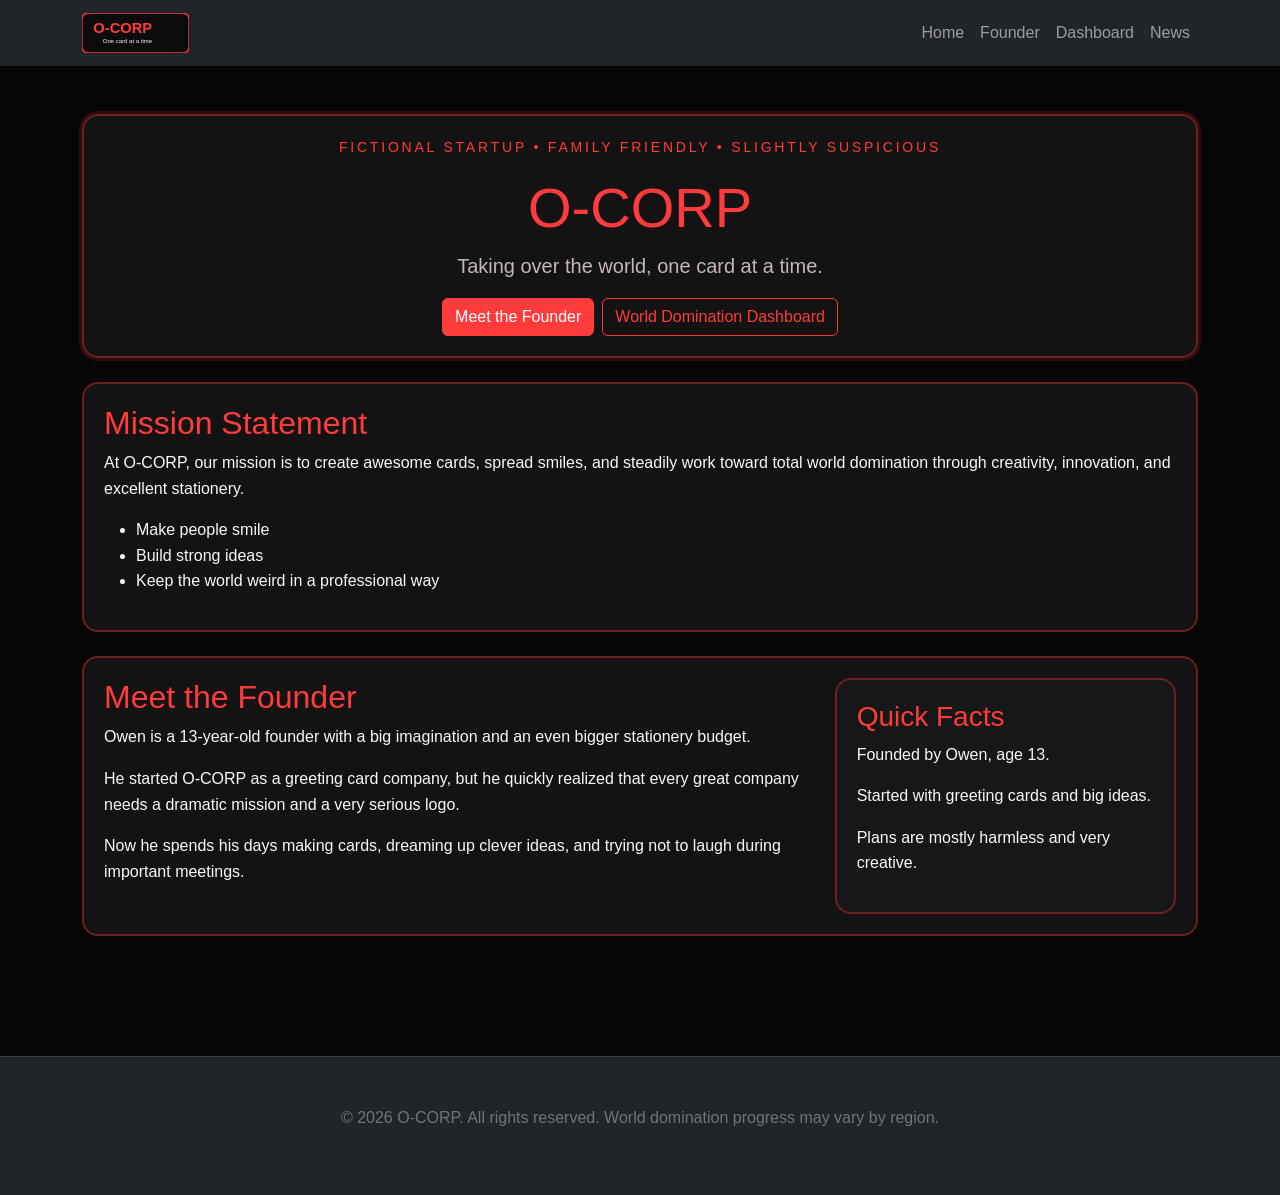
<file: index.html>
<!DOCTYPE html>
<html lang="en" data-bs-theme="dark">

<head>
  <title>O-CORP | Taking over the world, one card at a time</title>
  <link rel="icon" href="images/favicon.png" type="image/png">
  <meta name="description" content="Taking over the world, one card at a time.">
  <meta name="image" content="https://www.o-corp.net/images/o-corp-wide.png">
  <meta name="og:image" content="https://www.o-corp.net/images/o-corp-wide.png">
  <meta charset="UTF-8" />
  <meta name="viewport" content="width=device-width, initial-scale=1.0" />
  <link href="https://cdn.jsdelivr.net/npm/bootstrap@5.3.0/dist/css/bootstrap.min.css" rel="stylesheet" />
  <link rel="stylesheet" href="css/styles.css" />
</head>

<body>
  <nav class="navbar navbar-expand-lg navbar-dark bg-dark">
    <div class="container-lg">
      <a class="navbar-brand" href="index.html">
        <img src="images/logo.svg" alt="O-CORP logo" style="height: 40px;">
      </a>
      <button class="navbar-toggler" type="button" data-bs-toggle="collapse" data-bs-target="#navbarNav">
        <span class="navbar-toggler-icon"></span>
      </button>
      <div class="collapse navbar-collapse" id="navbarNav">
        <ul class="navbar-nav ms-auto">
          <li class="nav-item"><a class="nav-link" href="index.html">Home</a></li>
          <li class="nav-item"><a class="nav-link" href="founder.html">Founder</a></li>
          <li class="nav-item"><a class="nav-link" href="dashboard.html">Dashboard</a></li>
          <li class="nav-item"><a class="nav-link" href="news.html">News</a></li>
        </ul>
      </div>
    </div>
  </nav>

  <main class="container-lg py-5">
    <section class="card hero-card text-center mb-4">
      <div class="card-body">
        <p class="eyebrow">Fictional startup • Family friendly • Slightly suspicious</p>
        <h1 class="display-4">O-CORP</h1>
        <p class="lead hero-tagline">Taking over the world, one card at a time.</p>
        <div class="d-flex gap-2 justify-content-center flex-wrap mt-3">
          <a class="btn btn-danger" href="founder.html">Meet the Founder</a>
          <a class="btn btn-outline-danger" href="dashboard.html">World Domination Dashboard</a>
        </div>
      </div>
    </section>

    <section class="card mb-4">
      <div class="card-body">
        <h2>Mission Statement</h2>
        <p>At O-CORP, our mission is to create awesome cards, spread smiles, and steadily work toward total world domination through creativity, innovation, and excellent stationery.</p>
        <ul>
          <li>Make people smile</li>
          <li>Build strong ideas</li>
          <li>Keep the world weird in a professional way</li>
        </ul>
      </div>
    </section>

    <section class="card mb-4">
      <div class="card-body">
        <div class="row g-4">
          <div class="col-lg-8">
            <h2>Meet the Founder</h2>
            <p>Owen is a 13-year-old founder with a big imagination and an even bigger stationery budget.</p>
            <p>He started O-CORP as a greeting card company, but he quickly realized that every great company needs a dramatic mission and a very serious logo.</p>
            <p>Now he spends his days making cards, dreaming up clever ideas, and trying not to laugh during important meetings.</p>
          </div>
          <div class="col-lg-4">
            <div class="card bg-secondary-subtle">
              <div class="card-body">
                <h3>Quick Facts</h3>
                <p>Founded by Owen, age 13.</p>
                <p>Started with greeting cards and big ideas.</p>
                <p>Plans are mostly harmless and very creative.</p>
              </div>
            </div>
          </div>
        </div>
      </div>
    </section>
  </main>

  <footer class="bg-dark text-secondary text-center py-5 mt-5">
    <div class="container-lg">
      <p>© 2026 O-CORP. All rights reserved. World domination progress may vary by region.</p>
    </div>
  </footer>

  <script src="https://cdn.jsdelivr.net/npm/bootstrap@5.3.0/dist/js/bootstrap.bundle.min.js"></script>
</body>

</html>
</file>
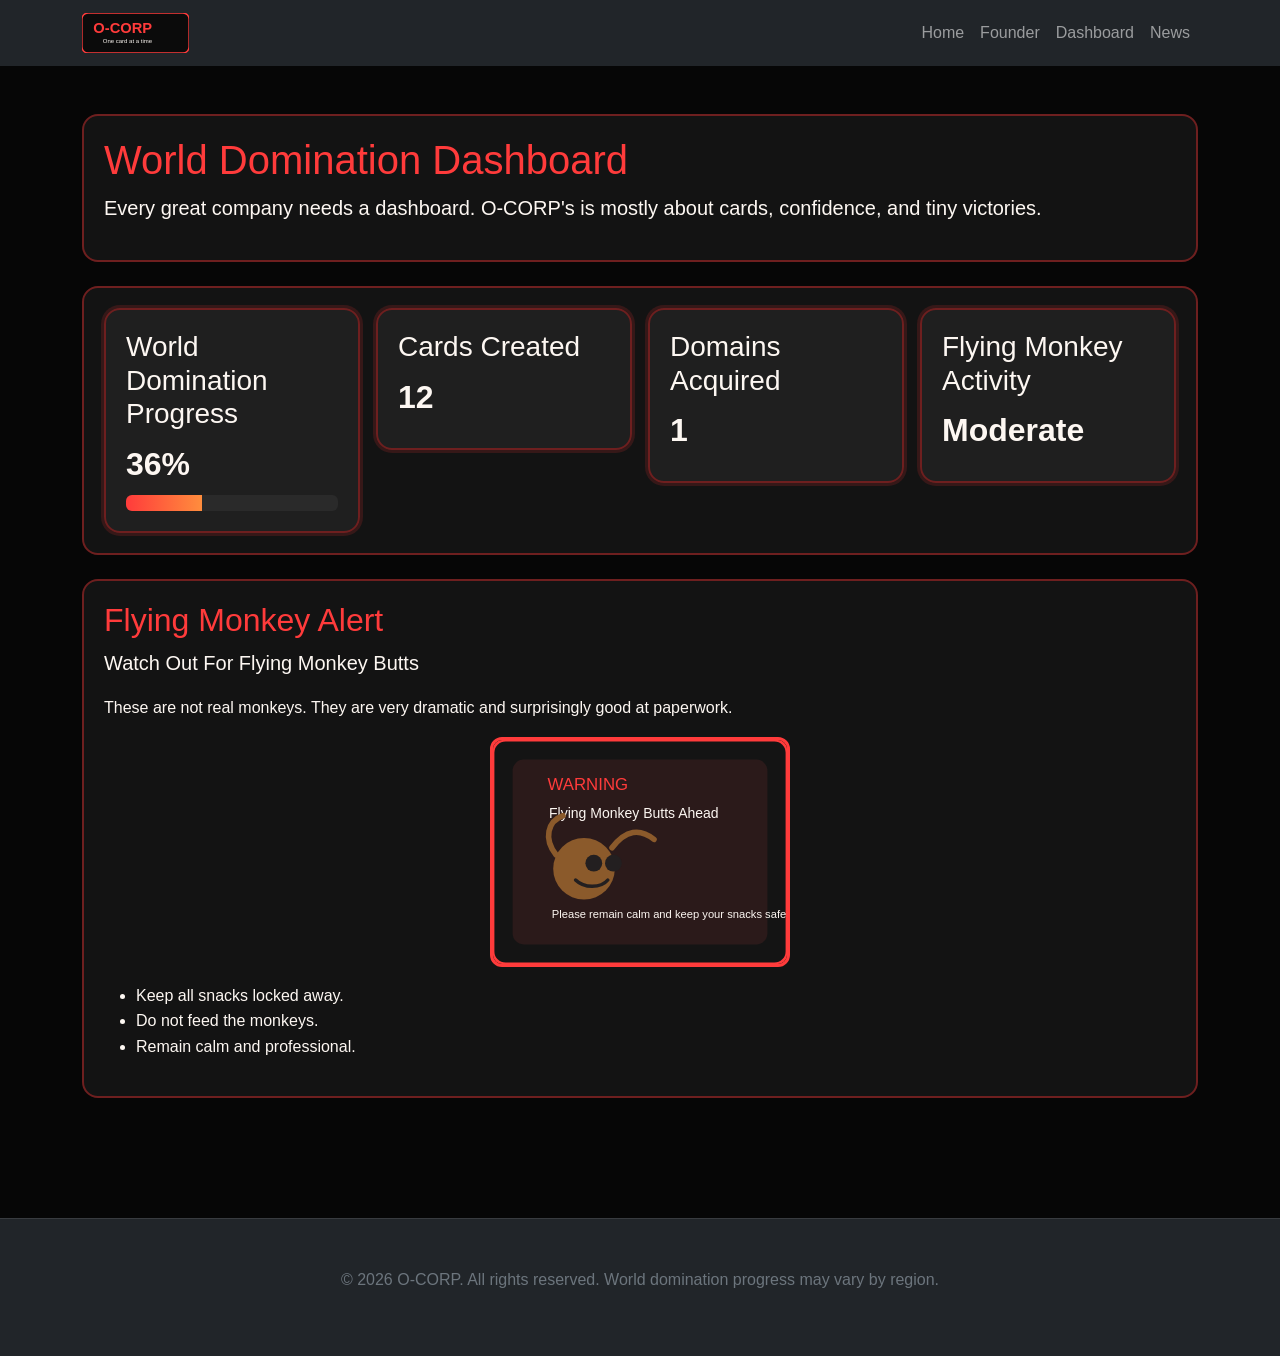
<file: d.html>
<!DOCTYPE html>
<html lang="en" data-bs-theme="dark">

<head>
  <title>World Domination Dashboard | O-CORP</title>
  <link rel="icon" href="images/favicon.png" type="image/png">
  <meta name="description" content="Taking over the world, one card at a time.">
  <meta name="image" content="https://www.o-corp.net/images/o-corp-wide.png">
  <meta name="og:image" content="https://www.o-corp.net/images/o-corp-wide.png">
  <meta charset="UTF-8" />
  <meta name="viewport" content="width=device-width, initial-scale=1.0" />
  <link href="https://cdn.jsdelivr.net/npm/bootstrap@5.3.0/dist/css/bootstrap.min.css" rel="stylesheet" />
  <link rel="stylesheet" href="css/styles.css" />
</head>

<body>
  <nav class="navbar navbar-expand-lg navbar-dark bg-dark">
    <div class="container-lg">
      <a class="navbar-brand" href="index.html">
        <img src="images/logo.svg" alt="O-CORP logo" style="height: 40px;">
      </a>
      <button class="navbar-toggler" type="button" data-bs-toggle="collapse" data-bs-target="#navbarNav">
        <span class="navbar-toggler-icon"></span>
      </button>
      <div class="collapse navbar-collapse" id="navbarNav">
        <ul class="navbar-nav ms-auto">
          <li class="nav-item"><a class="nav-link" href="index.html">Home</a></li>
          <li class="nav-item"><a class="nav-link" href="founder.html">Founder</a></li>
          <li class="nav-item"><a class="nav-link" href="dashboard.html">Dashboard</a></li>
          <li class="nav-item"><a class="nav-link" href="news.html">News</a></li>
        </ul>
      </div>
    </div>
  </nav>

  <main class="container-lg py-5">
    <section class="card mb-4">
      <div class="card-body">
        <h1>World Domination Dashboard</h1>
        <p class="lead">Every great company needs a dashboard. O-CORP's is mostly about cards, confidence, and tiny victories.</p>
      </div>
    </section>

    <section class="card mb-4">
      <div class="card-body">
        <div class="row g-3 dashboard-grid">
          <div class="col-md-6 col-lg-3">
            <div class="card stat-card">
              <div class="card-body">
                <h3 class="card-title">World Domination Progress</h3>
                <p id="domination" class="stat-number">--</p>
                <div class="progress">
                  <div id="bar-fill" class="progress-bar progress-bar-striped" role="progressbar" style="width: 36%" aria-valuenow="36" aria-valuemin="0" aria-valuemax="100"></div>
                </div>
              </div>
            </div>
          </div>
          <div class="col-md-6 col-lg-3">
            <div class="card stat-card">
              <div class="card-body">
                <h3 class="card-title">Cards Created</h3>
                <p id="cards" class="stat-number">1</p>
              </div>
            </div>
          </div>
          <div class="col-md-6 col-lg-3">
            <div class="card stat-card">
              <div class="card-body">
                <h3 class="card-title">Domains Acquired</h3>
                <p id="domains" class="stat-number">--</p>
              </div>
            </div>
          </div>
          <div class="col-md-6 col-lg-3">
            <div class="card stat-card">
              <div class="card-body">
                <h3 class="card-title">Flying Monkey Activity</h3>
                <p id="monkeys" class="stat-number">--</p>
              </div>
            </div>
          </div>
        </div>
      </div>
    </section>

    <section class="card mb-4">
      <div class="card-body">
        <h2>Flying Monkey Alert</h2>
        <p class="lead"><strong>Watch Out For Flying Monkey Butts</strong></p>
        <p>These are not real monkeys. They are very dramatic and surprisingly good at paperwork.</p>
        <img class="img-fluid poster-img mx-auto d-block mb-3" src="images/monkey-warning.svg" alt="A cartoon warning poster about flying monkey butts" style="max-width: 300px;">
        <ul>
          <li>Keep all snacks locked away.</li>
          <li>Do not feed the monkeys.</li>
          <li>Remain calm and professional.</li>
        </ul>
      </div>
    </section>
  </main>

  <footer class="bg-dark text-secondary text-center py-5 mt-5">
    <div class="container-lg">
      <p>© 2026 O-CORP. All rights reserved. World domination progress may vary by region.</p>
    </div>
  </footer>

  <script src="https://cdn.jsdelivr.net/npm/bootstrap@5.3.0/dist/js/bootstrap.bundle.min.js"></script>
  <script src="js/dashboard.js"></script>
</body>

</html>
</file>
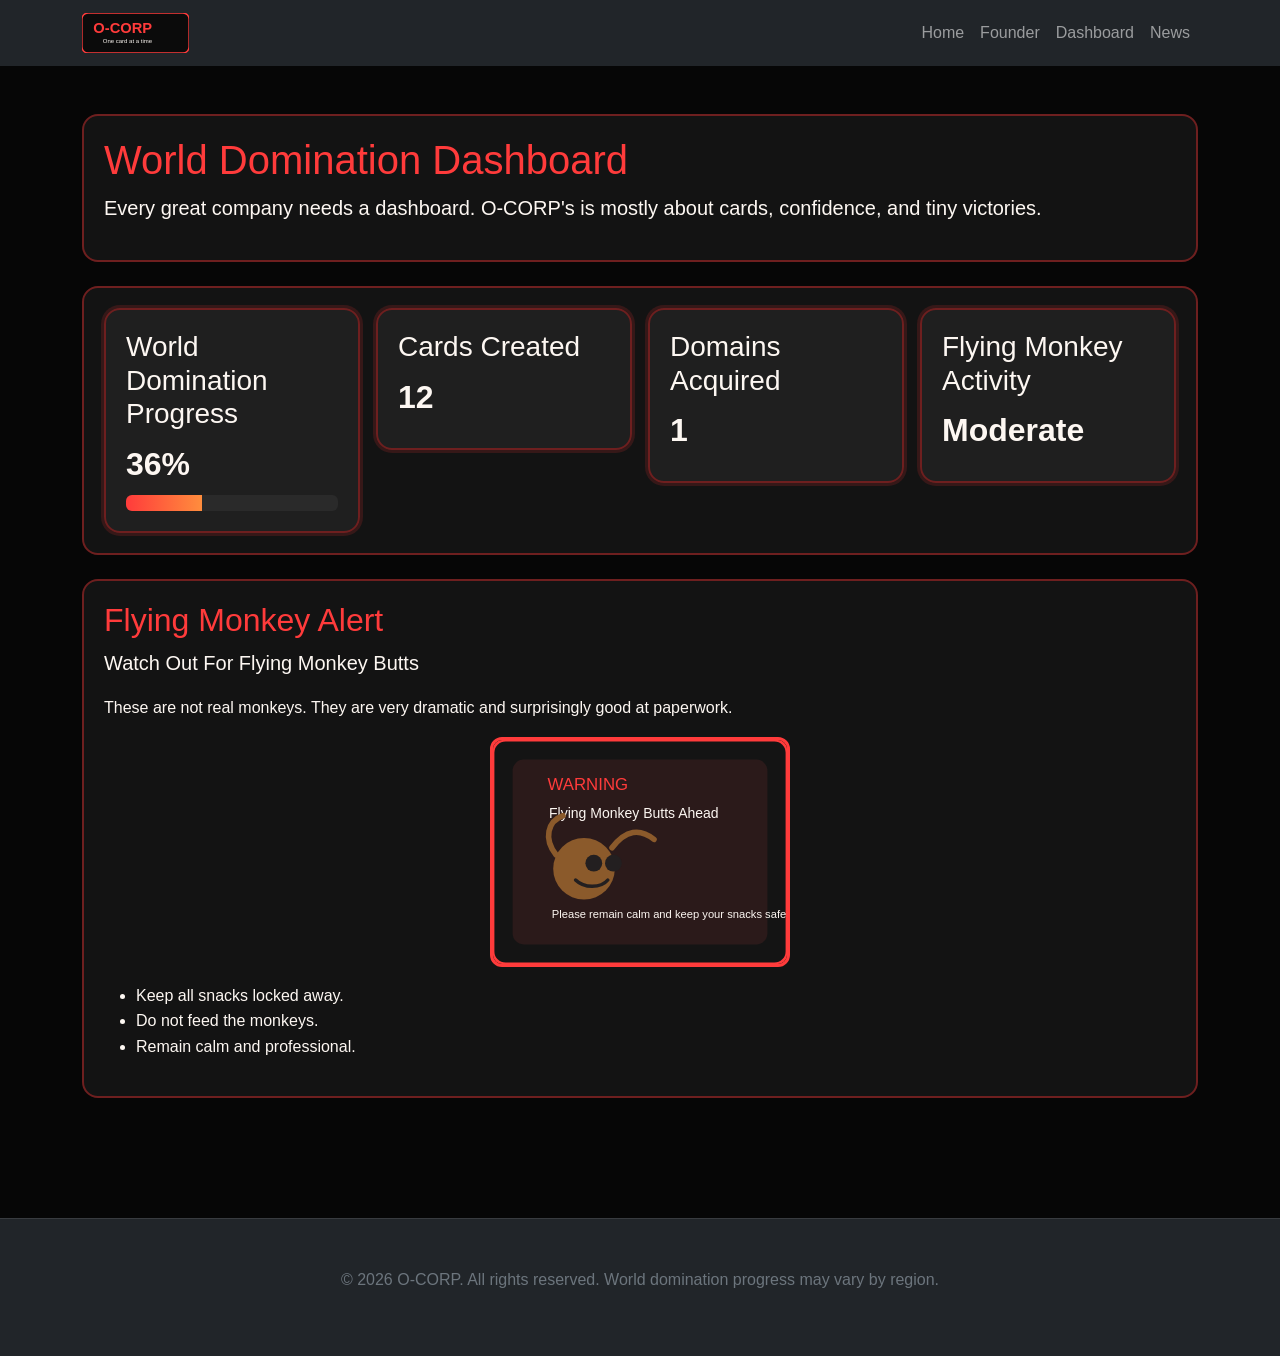
<file: dashboard.html>
<!DOCTYPE html>
<html lang="en" data-bs-theme="dark">

<head>
  <title>World Domination Dashboard | O-CORP</title>
  <link rel="icon" href="images/favicon.png" type="image/png">
  <meta name="description" content="Taking over the world, one card at a time.">
  <meta name="image" content="https://www.o-corp.net/images/o-corp-wide.png">
  <meta name="og:image" content="https://www.o-corp.net/images/o-corp-wide.png">
  <meta charset="UTF-8" />
  <meta name="viewport" content="width=device-width, initial-scale=1.0" />
  <link href="https://cdn.jsdelivr.net/npm/bootstrap@5.3.0/dist/css/bootstrap.min.css" rel="stylesheet" />
  <link rel="stylesheet" href="css/styles.css" />
</head>

<body>
  <nav class="navbar navbar-expand-lg navbar-dark bg-dark">
    <div class="container-lg">
      <a class="navbar-brand" href="index.html">
        <img src="images/logo.svg" alt="O-CORP logo" style="height: 40px;">
      </a>
      <button class="navbar-toggler" type="button" data-bs-toggle="collapse" data-bs-target="#navbarNav">
        <span class="navbar-toggler-icon"></span>
      </button>
      <div class="collapse navbar-collapse" id="navbarNav">
        <ul class="navbar-nav ms-auto">
          <li class="nav-item"><a class="nav-link" href="index.html">Home</a></li>
          <li class="nav-item"><a class="nav-link" href="founder.html">Founder</a></li>
          <li class="nav-item"><a class="nav-link" href="dashboard.html">Dashboard</a></li>
          <li class="nav-item"><a class="nav-link" href="news.html">News</a></li>
        </ul>
      </div>
    </div>
  </nav>

  <main class="container-lg py-5">
    <section class="card mb-4">
      <div class="card-body">
        <h1>World Domination Dashboard</h1>
        <p class="lead">Every great company needs a dashboard. O-CORP's is mostly about cards, confidence, and tiny victories.</p>
      </div>
    </section>

    <section class="card mb-4">
      <div class="card-body">
        <div class="row g-3 dashboard-grid">
          <div class="col-md-6 col-lg-3">
            <div class="card stat-card">
              <div class="card-body">
                <h3 class="card-title">World Domination Progress</h3>
                <p id="domination" class="stat-number">--</p>
                <div class="progress">
                  <div id="bar-fill" class="progress-bar progress-bar-striped" role="progressbar" style="width: 36%" aria-valuenow="36" aria-valuemin="0" aria-valuemax="100"></div>
                </div>
              </div>
            </div>
          </div>
          <div class="col-md-6 col-lg-3">
            <div class="card stat-card">
              <div class="card-body">
                <h3 class="card-title">Cards Created</h3>
                <p id="cards" class="stat-number">--</p>
              </div>
            </div>
          </div>
          <div class="col-md-6 col-lg-3">
            <div class="card stat-card">
              <div class="card-body">
                <h3 class="card-title">Domains Acquired</h3>
                <p id="domains" class="stat-number">--</p>
              </div>
            </div>
          </div>
          <div class="col-md-6 col-lg-3">
            <div class="card stat-card">
              <div class="card-body">
                <h3 class="card-title">Flying Monkey Activity</h3>
                <p id="monkeys" class="stat-number">--</p>
              </div>
            </div>
          </div>
        </div>
      </div>
    </section>

    <section class="card mb-4">
      <div class="card-body">
        <h2>Flying Monkey Alert</h2>
        <p class="lead"><strong>Watch Out For Flying Monkey Butts</strong></p>
        <p>These are not real monkeys. They are very dramatic and surprisingly good at paperwork.</p>
        <img class="img-fluid poster-img mx-auto d-block mb-3" src="images/monkey-warning.svg" alt="A cartoon warning poster about flying monkey butts" style="max-width: 300px;">
        <ul>
          <li>Keep all snacks locked away.</li>
          <li>Do not feed the monkeys.</li>
          <li>Remain calm and professional.</li>
        </ul>
      </div>
    </section>
  </main>

  <footer class="bg-dark text-secondary text-center py-5 mt-5">
    <div class="container-lg">
      <p>© 2026 O-CORP. All rights reserved. World domination progress may vary by region.</p>
    </div>
  </footer>

  <script src="https://cdn.jsdelivr.net/npm/bootstrap@5.3.0/dist/js/bootstrap.bundle.min.js"></script>
  <script src="js/dashboard.js"></script>
</body>

</html>
</file>
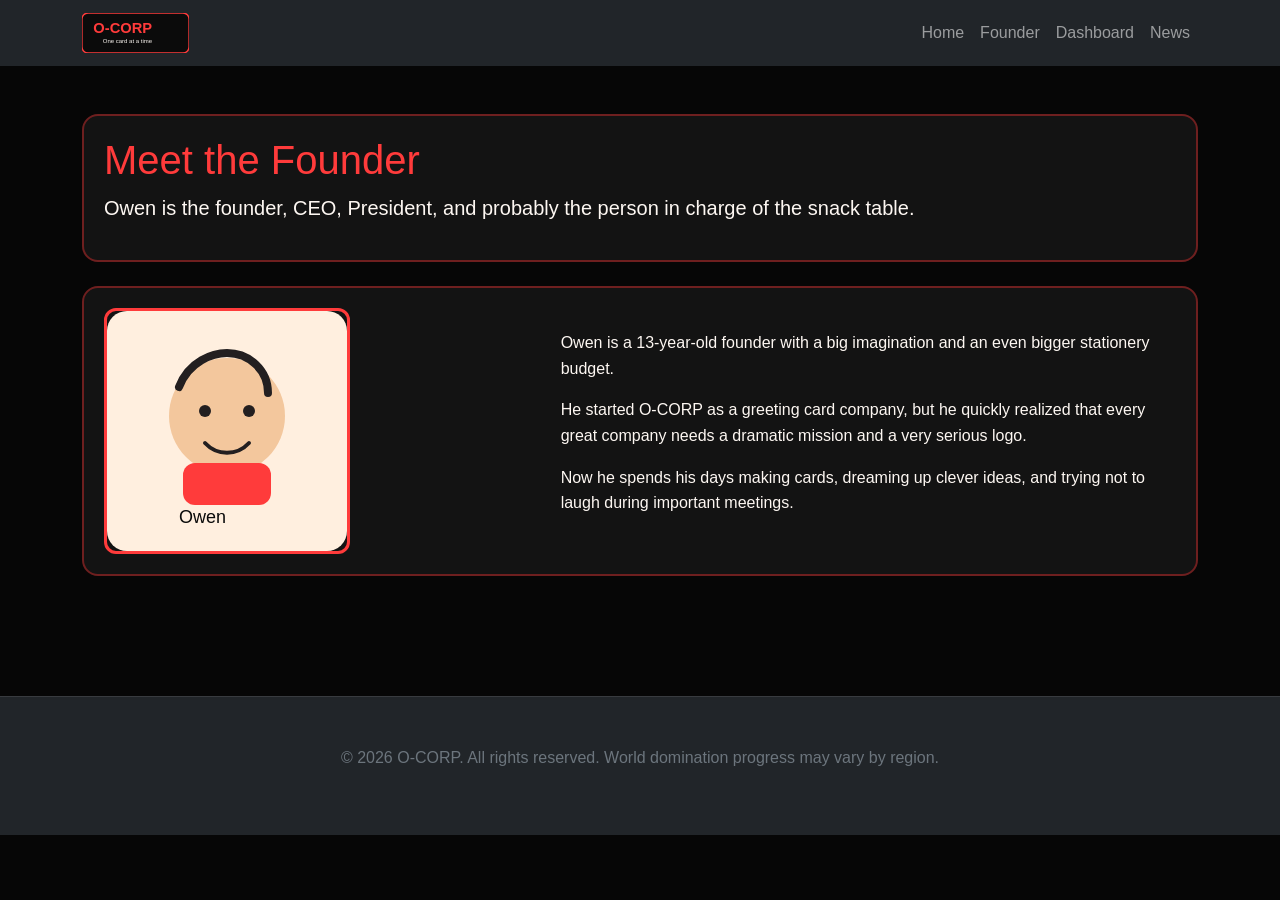
<file: founder.html>
<!DOCTYPE html>
<html lang="en" data-bs-theme="dark">

<head>
  <title>Meet the Founder | O-CORP</title>
  <link rel="icon" href="images/favicon.png" type="image/png">
  <meta name="description" content="Taking over the world, one card at a time.">
  <meta name="image" content="https://www.o-corp.net/images/o-corp-wide.png">
  <meta name="og:image" content="https://www.o-corp.net/images/o-corp-wide.png">
  <meta charset="UTF-8" />
  <meta name="viewport" content="width=device-width, initial-scale=1.0" />
  <link href="https://cdn.jsdelivr.net/npm/bootstrap@5.3.0/dist/css/bootstrap.min.css" rel="stylesheet" />
  <link rel="stylesheet" href="css/styles.css" />
</head>

<body>
  <nav class="navbar navbar-expand-lg navbar-dark bg-dark">
    <div class="container-lg">
      <a class="navbar-brand" href="index.html">
        <img src="images/logo.svg" alt="O-CORP logo" style="height: 40px;">
      </a>
      <button class="navbar-toggler" type="button" data-bs-toggle="collapse" data-bs-target="#navbarNav">
        <span class="navbar-toggler-icon"></span>
      </button>
      <div class="collapse navbar-collapse" id="navbarNav">
        <ul class="navbar-nav ms-auto">
          <li class="nav-item"><a class="nav-link" href="index.html">Home</a></li>
          <li class="nav-item"><a class="nav-link" href="founder.html">Founder</a></li>
          <li class="nav-item"><a class="nav-link" href="dashboard.html">Dashboard</a></li>
          <li class="nav-item"><a class="nav-link" href="news.html">News</a></li>
        </ul>
      </div>
    </div>
  </nav>

  <main class="container-lg py-5">
    <section class="card mb-4">
      <div class="card-body">
        <h1>Meet the Founder</h1>
        <p class="lead">Owen is the founder, CEO, President, and probably the person in charge of the snack table.</p>
      </div>
    </section>

    <section class="card mb-4">
      <div class="card-body">
        <div class="row g-4 align-items-center">
          <div class="col-lg-5">
            <img class="img-fluid portrait-img" src="images/owen.svg" alt="A cartoon portrait of Owen" />
          </div>
          <div class="col-lg-7">
            <p>Owen is a 13-year-old founder with a big imagination and an even bigger stationery budget.</p>
            <p>He started O-CORP as a greeting card company, but he quickly realized that every great company needs a dramatic mission and a very serious logo.</p>
            <p>Now he spends his days making cards, dreaming up clever ideas, and trying not to laugh during important meetings.</p>
          </div>
        </div>
      </div>
    </section>
  </main>

  <footer class="bg-dark text-secondary text-center py-5 mt-5">
    <div class="container-lg">
      <p>© 2026 O-CORP. All rights reserved. World domination progress may vary by region.</p>
    </div>
  </footer>

  <script src="https://cdn.jsdelivr.net/npm/bootstrap@5.3.0/dist/js/bootstrap.bundle.min.js"></script>
</body>

</html>
</file>
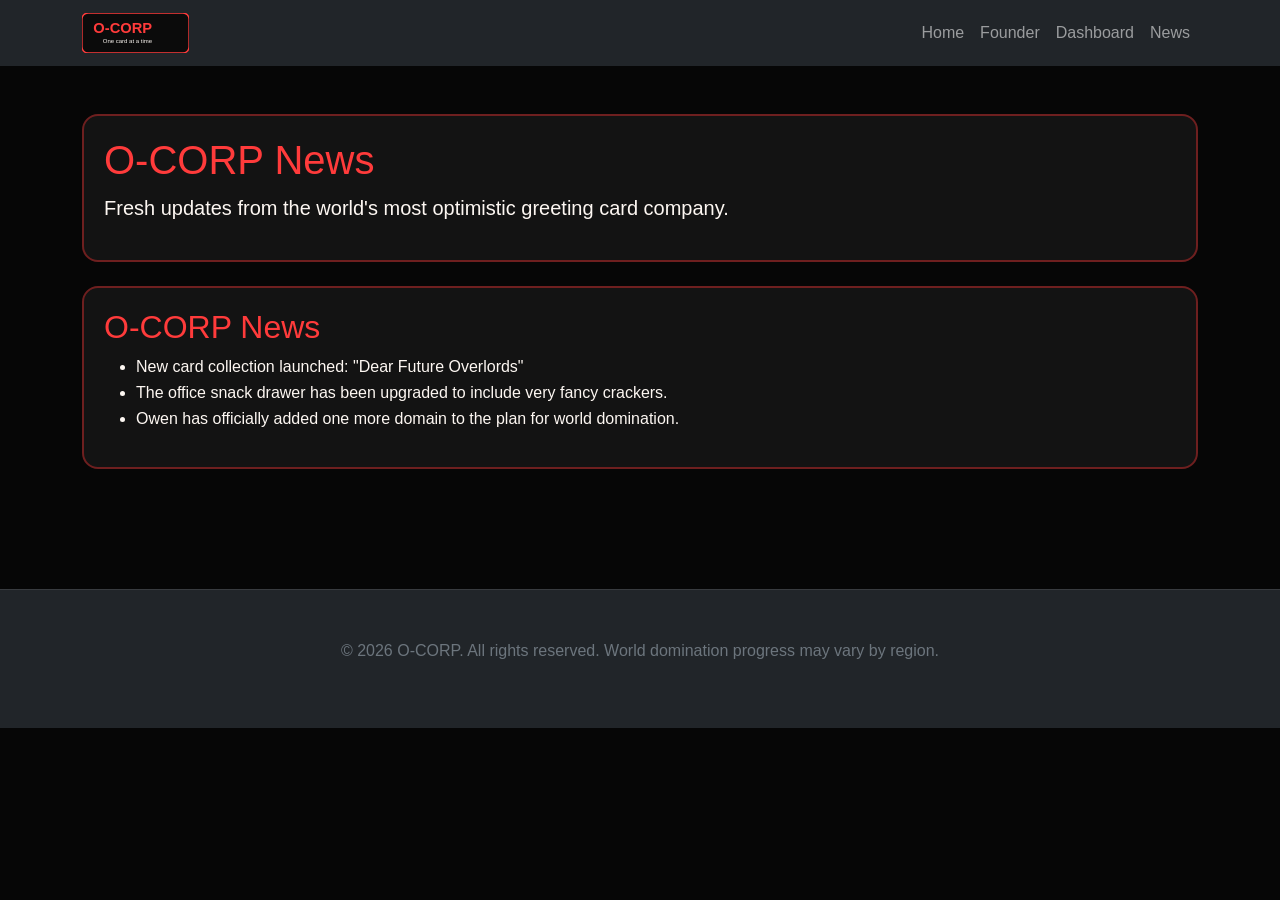
<file: news.html>
<!DOCTYPE html>
<html lang="en" data-bs-theme="dark">

<head>
  <title>O-CORP News | O-CORP</title>
  <link rel="icon" href="images/favicon.png" type="image/png">
  <meta name="description" content="Taking over the world, one card at a time.">
  <meta name="image" content="https://www.o-corp.net/images/o-corp-wide.png">
  <meta name="og:image" content="https://www.o-corp.net/images/o-corp-wide.png">
  <meta charset="UTF-8" />
  <meta name="viewport" content="width=device-width, initial-scale=1.0" />
  <link href="https://cdn.jsdelivr.net/npm/bootstrap@5.3.0/dist/css/bootstrap.min.css" rel="stylesheet" />
  <link rel="stylesheet" href="css/styles.css" />
</head>

<body>
  <nav class="navbar navbar-expand-lg navbar-dark bg-dark">
    <div class="container-lg">
      <a class="navbar-brand" href="index.html">
        <img src="images/logo.svg" alt="O-CORP logo" style="height: 40px;">
      </a>
      <button class="navbar-toggler" type="button" data-bs-toggle="collapse" data-bs-target="#navbarNav">
        <span class="navbar-toggler-icon"></span>
      </button>
      <div class="collapse navbar-collapse" id="navbarNav">
        <ul class="navbar-nav ms-auto">
          <li class="nav-item"><a class="nav-link" href="index.html">Home</a></li>
          <li class="nav-item"><a class="nav-link" href="founder.html">Founder</a></li>
          <li class="nav-item"><a class="nav-link" href="dashboard.html">Dashboard</a></li>
          <li class="nav-item"><a class="nav-link" href="news.html">News</a></li>
        </ul>
      </div>
    </div>
  </nav>

  <main class="container-lg py-5">
    <section class="card mb-4">
      <div class="card-body">
        <h1>O-CORP News</h1>
        <p class="lead">Fresh updates from the world's most optimistic greeting card company.</p>
      </div>
    </section>

    <section class="card mb-4">
      <div class="card-body">
        <h2>O-CORP News</h2>
        <ul>
          <li>New card collection launched: "Dear Future Overlords"</li>
          <li>The office snack drawer has been upgraded to include very fancy crackers.</li>
          <li>Owen has officially added one more domain to the plan for world domination.</li>
        </ul>
      </div>
    </section>
  </main>

  <footer class="bg-dark text-secondary text-center py-5 mt-5">
    <div class="container-lg">
      <p>© 2026 O-CORP. All rights reserved. World domination progress may vary by region.</p>
    </div>
  </footer>

  <script src="https://cdn.jsdelivr.net/npm/bootstrap@5.3.0/dist/js/bootstrap.bundle.min.js"></script>
</body>

</html>
</file>
<file: css/styles.css>
/* Dark theme with red accent color customization */
:root {
  --bs-body-bg: #060606;
  --bs-body-color: #fdf7f2;
  --bs-danger: #ff3b3b;
  --bs-danger-rgb: 255, 59, 59;
  --bs-secondary-bg: rgba(255, 255, 255, 0.05);
}

body {
  font-family: "Trebuchet MS", "Comic Sans MS", sans-serif;
  line-height: 1.6;
}

/* Bootstrap card customization */
.card {
  background: rgba(255, 255, 255, 0.05);
  border: 2px solid #6e1f1f;
  border-radius: 16px;
}

.card-body {
  padding: 1.25rem;
}

/* Stat cards styling */
.stat-card {
  background: rgba(255, 255, 255, 0.05);
  border: 2px solid #6e1f1f;
  box-shadow: 0 0 0 3px rgba(255, 59, 59, 0.15);
}

/* Hero card styling */
.hero-card {
  box-shadow: 0 0 0 3px rgba(255, 59, 59, 0.15);
}

/* Headings in red accent color */
h1, h2, h3 {
  color: #ff3b3b;
}

/* Eyebrow text styling */
.eyebrow {
  letter-spacing: 0.2em;
  text-transform: uppercase;
  color: #ff3b3b;
  font-size: 0.875rem;
}

/* Hero tagline muted color */
.hero-tagline {
  color: #c8b6b6;
}

/* Stat numbers in red */
.stat-number {
  font-size: 2rem;
  font-weight: bold;
  margin: 0.3rem 0;
}

/* Portrait and poster images styling */
.portrait-img,
.poster-img {
  border: 3px solid #ff3b3b;
  border-radius: 12px;
}

/* Progress bar gradient */
.progress-bar {
  background: linear-gradient(90deg, #ff3b3b, #ff8d3d) !important;
}

/* Button styling */
.btn-danger {
  background: #ff3b3b;
  border-color: #ff3b3b;
}

.btn-danger:hover {
  background: #ff5555;
  border-color: #ff5555;
}

.btn-outline-danger {
  color: #ff3b3b;
  border-color: #ff3b3b;
}

.btn-outline-danger:hover {
  background: #ff3b3b;
  color: #fdf7f2;
}

/* Navigation link hover effect */
.nav-link:hover {
  color: #ff3b3b !important;
}

/* Dashboard grid */
.dashboard-grid .card {
  background: rgba(255, 255, 255, 0.05);
  border: 2px solid #6e1f1f;
}

/* Footer styling */
footer {
  border-top: 1px solid rgba(255, 255, 255, 0.1);
}

/* Responsive adjustments */
@media (max-width: 700px) {
  .display-4 {
    font-size: 2rem;
  }
}
</file>
